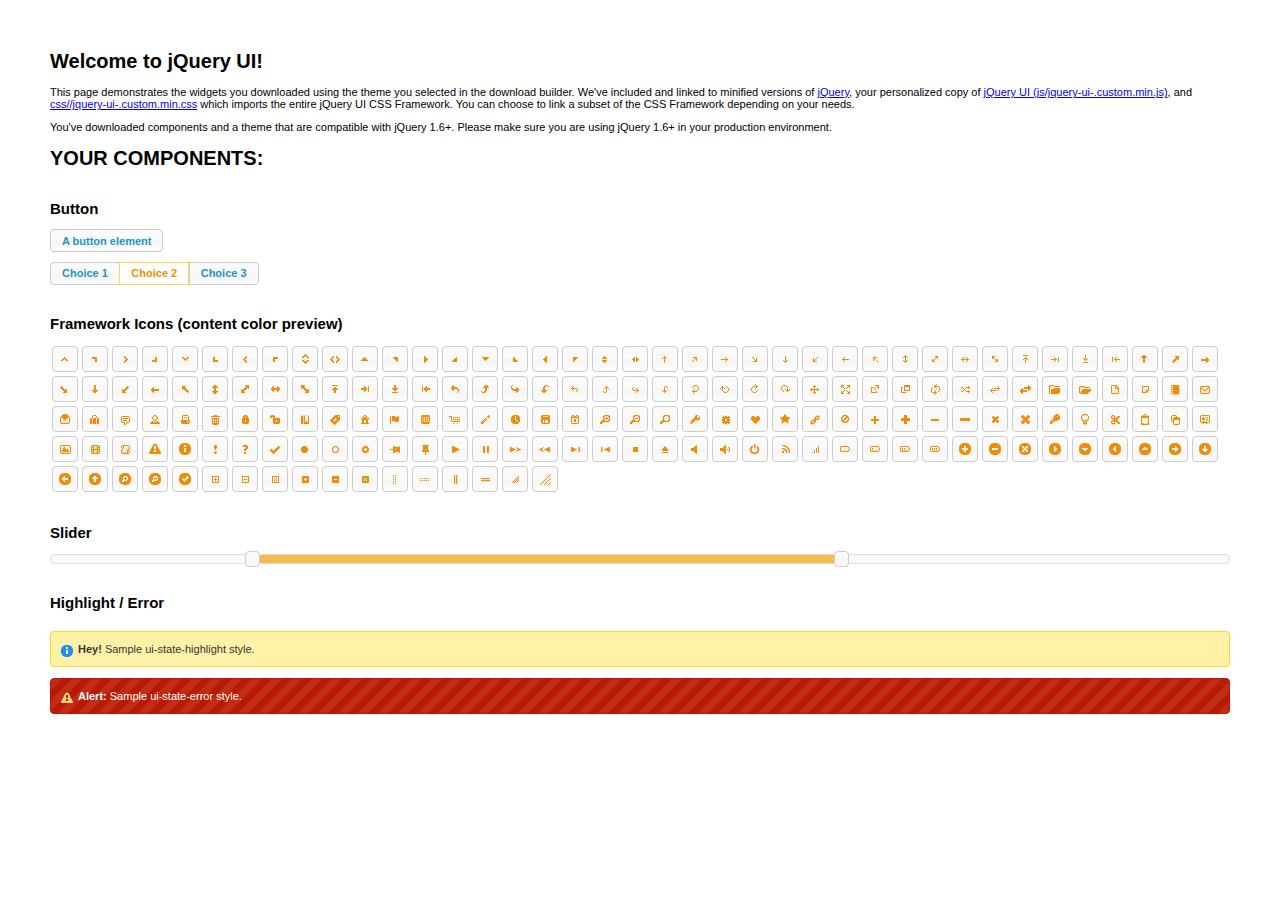
<file: src/main/resources/static/assets/vendor/jquery-ui/index.html>
<!doctype html>
<html lang="us">
<head>
	<meta charset="utf-8">
	<title>jQuery UI Example Page</title>
	<link href="css/ui-lightness/jquery-ui-1.10.4.custom.css" rel="stylesheet">
	<script src="js/jquery-1.10.2.js"></script>
	<script src="js/jquery-ui-1.10.4.custom.js"></script>
	<script>
	$(function() {
		

		

		
		$( "#button" ).button();
		$( "#radioset" ).buttonset();
		

		

		

		

		
		$( "#slider" ).slider({
			range: true,
			values: [ 17, 67 ]
		});
		

		

		// Hover states on the static widgets
		$( "#dialog-link, #icons li" ).hover(
			function() {
				$( this ).addClass( "ui-state-hover" );
			},
			function() {
				$( this ).removeClass( "ui-state-hover" );
			}
		);
	});
	</script>
	<style>
	body{
		font: 62.5% "Trebuchet MS", sans-serif;
		margin: 50px;
	}
	.demoHeaders {
		margin-top: 2em;
	}
	#dialog-link {
		padding: .4em 1em .4em 20px;
		text-decoration: none;
		position: relative;
	}
	#dialog-link span.ui-icon {
		margin: 0 5px 0 0;
		position: absolute;
		left: .2em;
		top: 50%;
		margin-top: -8px;
	}
	#icons {
		margin: 0;
		padding: 0;
	}
	#icons li {
		margin: 2px;
		position: relative;
		padding: 4px 0;
		cursor: pointer;
		float: left;
		list-style: none;
	}
	#icons span.ui-icon {
		float: left;
		margin: 0 4px;
	}
	.fakewindowcontain .ui-widget-overlay {
		position: absolute;
	}
	</style>
</head>
<body>

<h1>Welcome to jQuery UI!</h1>

<div class="ui-widget">
	<p>This page demonstrates the widgets you downloaded using the theme you selected in the download builder. We've included and linked to minified versions of <a href="js/jquery-1.10.2.js">jQuery</a>, your personalized copy of <a href="js/jquery-ui-.custom.min.js">jQuery UI (js/jquery-ui-.custom.min.js)</a>, and <a href="css//jquery-ui-.custom.min.css">css//jquery-ui-.custom.min.css</a> which imports the entire jQuery UI CSS Framework. You can choose to link a subset of the CSS Framework depending on your needs. </p>
	<p>You've downloaded components and a theme that are compatible with jQuery 1.6+. Please make sure you are using jQuery 1.6+ in your production environment.</p>
</div>

<h1>YOUR COMPONENTS:</h1>






<!-- Button -->
<h2 class="demoHeaders">Button</h2>
<button id="button">A button element</button>
<form style="margin-top: 1em;">
	<div id="radioset">
		<input type="radio" id="radio1" name="radio"><label for="radio1">Choice 1</label>
		<input type="radio" id="radio2" name="radio" checked="checked"><label for="radio2">Choice 2</label>
		<input type="radio" id="radio3" name="radio"><label for="radio3">Choice 3</label>
	</div>
</form>







<h2 class="demoHeaders">Framework Icons (content color preview)</h2>
<ul id="icons" class="ui-widget ui-helper-clearfix">
	<li class="ui-state-default ui-corner-all" title=".ui-icon-carat-1-n"><span class="ui-icon ui-icon-carat-1-n"></span></li>
	<li class="ui-state-default ui-corner-all" title=".ui-icon-carat-1-ne"><span class="ui-icon ui-icon-carat-1-ne"></span></li>
	<li class="ui-state-default ui-corner-all" title=".ui-icon-carat-1-e"><span class="ui-icon ui-icon-carat-1-e"></span></li>
	<li class="ui-state-default ui-corner-all" title=".ui-icon-carat-1-se"><span class="ui-icon ui-icon-carat-1-se"></span></li>
	<li class="ui-state-default ui-corner-all" title=".ui-icon-carat-1-s"><span class="ui-icon ui-icon-carat-1-s"></span></li>
	<li class="ui-state-default ui-corner-all" title=".ui-icon-carat-1-sw"><span class="ui-icon ui-icon-carat-1-sw"></span></li>
	<li class="ui-state-default ui-corner-all" title=".ui-icon-carat-1-w"><span class="ui-icon ui-icon-carat-1-w"></span></li>
	<li class="ui-state-default ui-corner-all" title=".ui-icon-carat-1-nw"><span class="ui-icon ui-icon-carat-1-nw"></span></li>
	<li class="ui-state-default ui-corner-all" title=".ui-icon-carat-2-n-s"><span class="ui-icon ui-icon-carat-2-n-s"></span></li>
	<li class="ui-state-default ui-corner-all" title=".ui-icon-carat-2-e-w"><span class="ui-icon ui-icon-carat-2-e-w"></span></li>
	<li class="ui-state-default ui-corner-all" title=".ui-icon-triangle-1-n"><span class="ui-icon ui-icon-triangle-1-n"></span></li>
	<li class="ui-state-default ui-corner-all" title=".ui-icon-triangle-1-ne"><span class="ui-icon ui-icon-triangle-1-ne"></span></li>
	<li class="ui-state-default ui-corner-all" title=".ui-icon-triangle-1-e"><span class="ui-icon ui-icon-triangle-1-e"></span></li>
	<li class="ui-state-default ui-corner-all" title=".ui-icon-triangle-1-se"><span class="ui-icon ui-icon-triangle-1-se"></span></li>
	<li class="ui-state-default ui-corner-all" title=".ui-icon-triangle-1-s"><span class="ui-icon ui-icon-triangle-1-s"></span></li>
	<li class="ui-state-default ui-corner-all" title=".ui-icon-triangle-1-sw"><span class="ui-icon ui-icon-triangle-1-sw"></span></li>
	<li class="ui-state-default ui-corner-all" title=".ui-icon-triangle-1-w"><span class="ui-icon ui-icon-triangle-1-w"></span></li>
	<li class="ui-state-default ui-corner-all" title=".ui-icon-triangle-1-nw"><span class="ui-icon ui-icon-triangle-1-nw"></span></li>
	<li class="ui-state-default ui-corner-all" title=".ui-icon-triangle-2-n-s"><span class="ui-icon ui-icon-triangle-2-n-s"></span></li>
	<li class="ui-state-default ui-corner-all" title=".ui-icon-triangle-2-e-w"><span class="ui-icon ui-icon-triangle-2-e-w"></span></li>
	<li class="ui-state-default ui-corner-all" title=".ui-icon-arrow-1-n"><span class="ui-icon ui-icon-arrow-1-n"></span></li>
	<li class="ui-state-default ui-corner-all" title=".ui-icon-arrow-1-ne"><span class="ui-icon ui-icon-arrow-1-ne"></span></li>
	<li class="ui-state-default ui-corner-all" title=".ui-icon-arrow-1-e"><span class="ui-icon ui-icon-arrow-1-e"></span></li>
	<li class="ui-state-default ui-corner-all" title=".ui-icon-arrow-1-se"><span class="ui-icon ui-icon-arrow-1-se"></span></li>
	<li class="ui-state-default ui-corner-all" title=".ui-icon-arrow-1-s"><span class="ui-icon ui-icon-arrow-1-s"></span></li>
	<li class="ui-state-default ui-corner-all" title=".ui-icon-arrow-1-sw"><span class="ui-icon ui-icon-arrow-1-sw"></span></li>
	<li class="ui-state-default ui-corner-all" title=".ui-icon-arrow-1-w"><span class="ui-icon ui-icon-arrow-1-w"></span></li>
	<li class="ui-state-default ui-corner-all" title=".ui-icon-arrow-1-nw"><span class="ui-icon ui-icon-arrow-1-nw"></span></li>
	<li class="ui-state-default ui-corner-all" title=".ui-icon-arrow-2-n-s"><span class="ui-icon ui-icon-arrow-2-n-s"></span></li>
	<li class="ui-state-default ui-corner-all" title=".ui-icon-arrow-2-ne-sw"><span class="ui-icon ui-icon-arrow-2-ne-sw"></span></li>
	<li class="ui-state-default ui-corner-all" title=".ui-icon-arrow-2-e-w"><span class="ui-icon ui-icon-arrow-2-e-w"></span></li>
	<li class="ui-state-default ui-corner-all" title=".ui-icon-arrow-2-se-nw"><span class="ui-icon ui-icon-arrow-2-se-nw"></span></li>
	<li class="ui-state-default ui-corner-all" title=".ui-icon-arrowstop-1-n"><span class="ui-icon ui-icon-arrowstop-1-n"></span></li>
	<li class="ui-state-default ui-corner-all" title=".ui-icon-arrowstop-1-e"><span class="ui-icon ui-icon-arrowstop-1-e"></span></li>
	<li class="ui-state-default ui-corner-all" title=".ui-icon-arrowstop-1-s"><span class="ui-icon ui-icon-arrowstop-1-s"></span></li>
	<li class="ui-state-default ui-corner-all" title=".ui-icon-arrowstop-1-w"><span class="ui-icon ui-icon-arrowstop-1-w"></span></li>
	<li class="ui-state-default ui-corner-all" title=".ui-icon-arrowthick-1-n"><span class="ui-icon ui-icon-arrowthick-1-n"></span></li>
	<li class="ui-state-default ui-corner-all" title=".ui-icon-arrowthick-1-ne"><span class="ui-icon ui-icon-arrowthick-1-ne"></span></li>
	<li class="ui-state-default ui-corner-all" title=".ui-icon-arrowthick-1-e"><span class="ui-icon ui-icon-arrowthick-1-e"></span></li>
	<li class="ui-state-default ui-corner-all" title=".ui-icon-arrowthick-1-se"><span class="ui-icon ui-icon-arrowthick-1-se"></span></li>
	<li class="ui-state-default ui-corner-all" title=".ui-icon-arrowthick-1-s"><span class="ui-icon ui-icon-arrowthick-1-s"></span></li>
	<li class="ui-state-default ui-corner-all" title=".ui-icon-arrowthick-1-sw"><span class="ui-icon ui-icon-arrowthick-1-sw"></span></li>
	<li class="ui-state-default ui-corner-all" title=".ui-icon-arrowthick-1-w"><span class="ui-icon ui-icon-arrowthick-1-w"></span></li>
	<li class="ui-state-default ui-corner-all" title=".ui-icon-arrowthick-1-nw"><span class="ui-icon ui-icon-arrowthick-1-nw"></span></li>
	<li class="ui-state-default ui-corner-all" title=".ui-icon-arrowthick-2-n-s"><span class="ui-icon ui-icon-arrowthick-2-n-s"></span></li>
	<li class="ui-state-default ui-corner-all" title=".ui-icon-arrowthick-2-ne-sw"><span class="ui-icon ui-icon-arrowthick-2-ne-sw"></span></li>
	<li class="ui-state-default ui-corner-all" title=".ui-icon-arrowthick-2-e-w"><span class="ui-icon ui-icon-arrowthick-2-e-w"></span></li>
	<li class="ui-state-default ui-corner-all" title=".ui-icon-arrowthick-2-se-nw"><span class="ui-icon ui-icon-arrowthick-2-se-nw"></span></li>
	<li class="ui-state-default ui-corner-all" title=".ui-icon-arrowthickstop-1-n"><span class="ui-icon ui-icon-arrowthickstop-1-n"></span></li>
	<li class="ui-state-default ui-corner-all" title=".ui-icon-arrowthickstop-1-e"><span class="ui-icon ui-icon-arrowthickstop-1-e"></span></li>
	<li class="ui-state-default ui-corner-all" title=".ui-icon-arrowthickstop-1-s"><span class="ui-icon ui-icon-arrowthickstop-1-s"></span></li>
	<li class="ui-state-default ui-corner-all" title=".ui-icon-arrowthickstop-1-w"><span class="ui-icon ui-icon-arrowthickstop-1-w"></span></li>
	<li class="ui-state-default ui-corner-all" title=".ui-icon-arrowreturnthick-1-w"><span class="ui-icon ui-icon-arrowreturnthick-1-w"></span></li>
	<li class="ui-state-default ui-corner-all" title=".ui-icon-arrowreturnthick-1-n"><span class="ui-icon ui-icon-arrowreturnthick-1-n"></span></li>
	<li class="ui-state-default ui-corner-all" title=".ui-icon-arrowreturnthick-1-e"><span class="ui-icon ui-icon-arrowreturnthick-1-e"></span></li>
	<li class="ui-state-default ui-corner-all" title=".ui-icon-arrowreturnthick-1-s"><span class="ui-icon ui-icon-arrowreturnthick-1-s"></span></li>
	<li class="ui-state-default ui-corner-all" title=".ui-icon-arrowreturn-1-w"><span class="ui-icon ui-icon-arrowreturn-1-w"></span></li>
	<li class="ui-state-default ui-corner-all" title=".ui-icon-arrowreturn-1-n"><span class="ui-icon ui-icon-arrowreturn-1-n"></span></li>
	<li class="ui-state-default ui-corner-all" title=".ui-icon-arrowreturn-1-e"><span class="ui-icon ui-icon-arrowreturn-1-e"></span></li>
	<li class="ui-state-default ui-corner-all" title=".ui-icon-arrowreturn-1-s"><span class="ui-icon ui-icon-arrowreturn-1-s"></span></li>
	<li class="ui-state-default ui-corner-all" title=".ui-icon-arrowrefresh-1-w"><span class="ui-icon ui-icon-arrowrefresh-1-w"></span></li>
	<li class="ui-state-default ui-corner-all" title=".ui-icon-arrowrefresh-1-n"><span class="ui-icon ui-icon-arrowrefresh-1-n"></span></li>
	<li class="ui-state-default ui-corner-all" title=".ui-icon-arrowrefresh-1-e"><span class="ui-icon ui-icon-arrowrefresh-1-e"></span></li>
	<li class="ui-state-default ui-corner-all" title=".ui-icon-arrowrefresh-1-s"><span class="ui-icon ui-icon-arrowrefresh-1-s"></span></li>
	<li class="ui-state-default ui-corner-all" title=".ui-icon-arrow-4"><span class="ui-icon ui-icon-arrow-4"></span></li>
	<li class="ui-state-default ui-corner-all" title=".ui-icon-arrow-4-diag"><span class="ui-icon ui-icon-arrow-4-diag"></span></li>
	<li class="ui-state-default ui-corner-all" title=".ui-icon-extlink"><span class="ui-icon ui-icon-extlink"></span></li>
	<li class="ui-state-default ui-corner-all" title=".ui-icon-newwin"><span class="ui-icon ui-icon-newwin"></span></li>
	<li class="ui-state-default ui-corner-all" title=".ui-icon-refresh"><span class="ui-icon ui-icon-refresh"></span></li>
	<li class="ui-state-default ui-corner-all" title=".ui-icon-shuffle"><span class="ui-icon ui-icon-shuffle"></span></li>
	<li class="ui-state-default ui-corner-all" title=".ui-icon-transfer-e-w"><span class="ui-icon ui-icon-transfer-e-w"></span></li>
	<li class="ui-state-default ui-corner-all" title=".ui-icon-transferthick-e-w"><span class="ui-icon ui-icon-transferthick-e-w"></span></li>
	<li class="ui-state-default ui-corner-all" title=".ui-icon-folder-collapsed"><span class="ui-icon ui-icon-folder-collapsed"></span></li>
	<li class="ui-state-default ui-corner-all" title=".ui-icon-folder-open"><span class="ui-icon ui-icon-folder-open"></span></li>
	<li class="ui-state-default ui-corner-all" title=".ui-icon-document"><span class="ui-icon ui-icon-document"></span></li>
	<li class="ui-state-default ui-corner-all" title=".ui-icon-document-b"><span class="ui-icon ui-icon-document-b"></span></li>
	<li class="ui-state-default ui-corner-all" title=".ui-icon-note"><span class="ui-icon ui-icon-note"></span></li>
	<li class="ui-state-default ui-corner-all" title=".ui-icon-mail-closed"><span class="ui-icon ui-icon-mail-closed"></span></li>
	<li class="ui-state-default ui-corner-all" title=".ui-icon-mail-open"><span class="ui-icon ui-icon-mail-open"></span></li>
	<li class="ui-state-default ui-corner-all" title=".ui-icon-suitcase"><span class="ui-icon ui-icon-suitcase"></span></li>
	<li class="ui-state-default ui-corner-all" title=".ui-icon-comment"><span class="ui-icon ui-icon-comment"></span></li>
	<li class="ui-state-default ui-corner-all" title=".ui-icon-person"><span class="ui-icon ui-icon-person"></span></li>
	<li class="ui-state-default ui-corner-all" title=".ui-icon-print"><span class="ui-icon ui-icon-print"></span></li>
	<li class="ui-state-default ui-corner-all" title=".ui-icon-trash"><span class="ui-icon ui-icon-trash"></span></li>
	<li class="ui-state-default ui-corner-all" title=".ui-icon-locked"><span class="ui-icon ui-icon-locked"></span></li>
	<li class="ui-state-default ui-corner-all" title=".ui-icon-unlocked"><span class="ui-icon ui-icon-unlocked"></span></li>
	<li class="ui-state-default ui-corner-all" title=".ui-icon-bookmark"><span class="ui-icon ui-icon-bookmark"></span></li>
	<li class="ui-state-default ui-corner-all" title=".ui-icon-tag"><span class="ui-icon ui-icon-tag"></span></li>
	<li class="ui-state-default ui-corner-all" title=".ui-icon-home"><span class="ui-icon ui-icon-home"></span></li>
	<li class="ui-state-default ui-corner-all" title=".ui-icon-flag"><span class="ui-icon ui-icon-flag"></span></li>
	<li class="ui-state-default ui-corner-all" title=".ui-icon-calculator"><span class="ui-icon ui-icon-calculator"></span></li>
	<li class="ui-state-default ui-corner-all" title=".ui-icon-cart"><span class="ui-icon ui-icon-cart"></span></li>
	<li class="ui-state-default ui-corner-all" title=".ui-icon-pencil"><span class="ui-icon ui-icon-pencil"></span></li>
	<li class="ui-state-default ui-corner-all" title=".ui-icon-clock"><span class="ui-icon ui-icon-clock"></span></li>
	<li class="ui-state-default ui-corner-all" title=".ui-icon-disk"><span class="ui-icon ui-icon-disk"></span></li>
	<li class="ui-state-default ui-corner-all" title=".ui-icon-calendar"><span class="ui-icon ui-icon-calendar"></span></li>
	<li class="ui-state-default ui-corner-all" title=".ui-icon-zoomin"><span class="ui-icon ui-icon-zoomin"></span></li>
	<li class="ui-state-default ui-corner-all" title=".ui-icon-zoomout"><span class="ui-icon ui-icon-zoomout"></span></li>
	<li class="ui-state-default ui-corner-all" title=".ui-icon-search"><span class="ui-icon ui-icon-search"></span></li>
	<li class="ui-state-default ui-corner-all" title=".ui-icon-wrench"><span class="ui-icon ui-icon-wrench"></span></li>
	<li class="ui-state-default ui-corner-all" title=".ui-icon-gear"><span class="ui-icon ui-icon-gear"></span></li>
	<li class="ui-state-default ui-corner-all" title=".ui-icon-heart"><span class="ui-icon ui-icon-heart"></span></li>
	<li class="ui-state-default ui-corner-all" title=".ui-icon-star"><span class="ui-icon ui-icon-star"></span></li>
	<li class="ui-state-default ui-corner-all" title=".ui-icon-link"><span class="ui-icon ui-icon-link"></span></li>
	<li class="ui-state-default ui-corner-all" title=".ui-icon-cancel"><span class="ui-icon ui-icon-cancel"></span></li>
	<li class="ui-state-default ui-corner-all" title=".ui-icon-plus"><span class="ui-icon ui-icon-plus"></span></li>
	<li class="ui-state-default ui-corner-all" title=".ui-icon-plusthick"><span class="ui-icon ui-icon-plusthick"></span></li>
	<li class="ui-state-default ui-corner-all" title=".ui-icon-minus"><span class="ui-icon ui-icon-minus"></span></li>
	<li class="ui-state-default ui-corner-all" title=".ui-icon-minusthick"><span class="ui-icon ui-icon-minusthick"></span></li>
	<li class="ui-state-default ui-corner-all" title=".ui-icon-close"><span class="ui-icon ui-icon-close"></span></li>
	<li class="ui-state-default ui-corner-all" title=".ui-icon-closethick"><span class="ui-icon ui-icon-closethick"></span></li>
	<li class="ui-state-default ui-corner-all" title=".ui-icon-key"><span class="ui-icon ui-icon-key"></span></li>
	<li class="ui-state-default ui-corner-all" title=".ui-icon-lightbulb"><span class="ui-icon ui-icon-lightbulb"></span></li>
	<li class="ui-state-default ui-corner-all" title=".ui-icon-scissors"><span class="ui-icon ui-icon-scissors"></span></li>
	<li class="ui-state-default ui-corner-all" title=".ui-icon-clipboard"><span class="ui-icon ui-icon-clipboard"></span></li>
	<li class="ui-state-default ui-corner-all" title=".ui-icon-copy"><span class="ui-icon ui-icon-copy"></span></li>
	<li class="ui-state-default ui-corner-all" title=".ui-icon-contact"><span class="ui-icon ui-icon-contact"></span></li>
	<li class="ui-state-default ui-corner-all" title=".ui-icon-image"><span class="ui-icon ui-icon-image"></span></li>
	<li class="ui-state-default ui-corner-all" title=".ui-icon-video"><span class="ui-icon ui-icon-video"></span></li>
	<li class="ui-state-default ui-corner-all" title=".ui-icon-script"><span class="ui-icon ui-icon-script"></span></li>
	<li class="ui-state-default ui-corner-all" title=".ui-icon-alert"><span class="ui-icon ui-icon-alert"></span></li>
	<li class="ui-state-default ui-corner-all" title=".ui-icon-info"><span class="ui-icon ui-icon-info"></span></li>
	<li class="ui-state-default ui-corner-all" title=".ui-icon-notice"><span class="ui-icon ui-icon-notice"></span></li>
	<li class="ui-state-default ui-corner-all" title=".ui-icon-help"><span class="ui-icon ui-icon-help"></span></li>
	<li class="ui-state-default ui-corner-all" title=".ui-icon-check"><span class="ui-icon ui-icon-check"></span></li>
	<li class="ui-state-default ui-corner-all" title=".ui-icon-bullet"><span class="ui-icon ui-icon-bullet"></span></li>
	<li class="ui-state-default ui-corner-all" title=".ui-icon-radio-off"><span class="ui-icon ui-icon-radio-off"></span></li>
	<li class="ui-state-default ui-corner-all" title=".ui-icon-radio-on"><span class="ui-icon ui-icon-radio-on"></span></li>
	<li class="ui-state-default ui-corner-all" title=".ui-icon-pin-w"><span class="ui-icon ui-icon-pin-w"></span></li>
	<li class="ui-state-default ui-corner-all" title=".ui-icon-pin-s"><span class="ui-icon ui-icon-pin-s"></span></li>
	<li class="ui-state-default ui-corner-all" title=".ui-icon-play"><span class="ui-icon ui-icon-play"></span></li>
	<li class="ui-state-default ui-corner-all" title=".ui-icon-pause"><span class="ui-icon ui-icon-pause"></span></li>
	<li class="ui-state-default ui-corner-all" title=".ui-icon-seek-next"><span class="ui-icon ui-icon-seek-next"></span></li>
	<li class="ui-state-default ui-corner-all" title=".ui-icon-seek-prev"><span class="ui-icon ui-icon-seek-prev"></span></li>
	<li class="ui-state-default ui-corner-all" title=".ui-icon-seek-end"><span class="ui-icon ui-icon-seek-end"></span></li>
	<li class="ui-state-default ui-corner-all" title=".ui-icon-seek-first"><span class="ui-icon ui-icon-seek-first"></span></li>
	<li class="ui-state-default ui-corner-all" title=".ui-icon-stop"><span class="ui-icon ui-icon-stop"></span></li>
	<li class="ui-state-default ui-corner-all" title=".ui-icon-eject"><span class="ui-icon ui-icon-eject"></span></li>
	<li class="ui-state-default ui-corner-all" title=".ui-icon-volume-off"><span class="ui-icon ui-icon-volume-off"></span></li>
	<li class="ui-state-default ui-corner-all" title=".ui-icon-volume-on"><span class="ui-icon ui-icon-volume-on"></span></li>
	<li class="ui-state-default ui-corner-all" title=".ui-icon-power"><span class="ui-icon ui-icon-power"></span></li>
	<li class="ui-state-default ui-corner-all" title=".ui-icon-signal-diag"><span class="ui-icon ui-icon-signal-diag"></span></li>
	<li class="ui-state-default ui-corner-all" title=".ui-icon-signal"><span class="ui-icon ui-icon-signal"></span></li>
	<li class="ui-state-default ui-corner-all" title=".ui-icon-battery-0"><span class="ui-icon ui-icon-battery-0"></span></li>
	<li class="ui-state-default ui-corner-all" title=".ui-icon-battery-1"><span class="ui-icon ui-icon-battery-1"></span></li>
	<li class="ui-state-default ui-corner-all" title=".ui-icon-battery-2"><span class="ui-icon ui-icon-battery-2"></span></li>
	<li class="ui-state-default ui-corner-all" title=".ui-icon-battery-3"><span class="ui-icon ui-icon-battery-3"></span></li>
	<li class="ui-state-default ui-corner-all" title=".ui-icon-circle-plus"><span class="ui-icon ui-icon-circle-plus"></span></li>
	<li class="ui-state-default ui-corner-all" title=".ui-icon-circle-minus"><span class="ui-icon ui-icon-circle-minus"></span></li>
	<li class="ui-state-default ui-corner-all" title=".ui-icon-circle-close"><span class="ui-icon ui-icon-circle-close"></span></li>
	<li class="ui-state-default ui-corner-all" title=".ui-icon-circle-triangle-e"><span class="ui-icon ui-icon-circle-triangle-e"></span></li>
	<li class="ui-state-default ui-corner-all" title=".ui-icon-circle-triangle-s"><span class="ui-icon ui-icon-circle-triangle-s"></span></li>
	<li class="ui-state-default ui-corner-all" title=".ui-icon-circle-triangle-w"><span class="ui-icon ui-icon-circle-triangle-w"></span></li>
	<li class="ui-state-default ui-corner-all" title=".ui-icon-circle-triangle-n"><span class="ui-icon ui-icon-circle-triangle-n"></span></li>
	<li class="ui-state-default ui-corner-all" title=".ui-icon-circle-arrow-e"><span class="ui-icon ui-icon-circle-arrow-e"></span></li>
	<li class="ui-state-default ui-corner-all" title=".ui-icon-circle-arrow-s"><span class="ui-icon ui-icon-circle-arrow-s"></span></li>
	<li class="ui-state-default ui-corner-all" title=".ui-icon-circle-arrow-w"><span class="ui-icon ui-icon-circle-arrow-w"></span></li>
	<li class="ui-state-default ui-corner-all" title=".ui-icon-circle-arrow-n"><span class="ui-icon ui-icon-circle-arrow-n"></span></li>
	<li class="ui-state-default ui-corner-all" title=".ui-icon-circle-zoomin"><span class="ui-icon ui-icon-circle-zoomin"></span></li>
	<li class="ui-state-default ui-corner-all" title=".ui-icon-circle-zoomout"><span class="ui-icon ui-icon-circle-zoomout"></span></li>
	<li class="ui-state-default ui-corner-all" title=".ui-icon-circle-check"><span class="ui-icon ui-icon-circle-check"></span></li>
	<li class="ui-state-default ui-corner-all" title=".ui-icon-circlesmall-plus"><span class="ui-icon ui-icon-circlesmall-plus"></span></li>
	<li class="ui-state-default ui-corner-all" title=".ui-icon-circlesmall-minus"><span class="ui-icon ui-icon-circlesmall-minus"></span></li>
	<li class="ui-state-default ui-corner-all" title=".ui-icon-circlesmall-close"><span class="ui-icon ui-icon-circlesmall-close"></span></li>
	<li class="ui-state-default ui-corner-all" title=".ui-icon-squaresmall-plus"><span class="ui-icon ui-icon-squaresmall-plus"></span></li>
	<li class="ui-state-default ui-corner-all" title=".ui-icon-squaresmall-minus"><span class="ui-icon ui-icon-squaresmall-minus"></span></li>
	<li class="ui-state-default ui-corner-all" title=".ui-icon-squaresmall-close"><span class="ui-icon ui-icon-squaresmall-close"></span></li>
	<li class="ui-state-default ui-corner-all" title=".ui-icon-grip-dotted-vertical"><span class="ui-icon ui-icon-grip-dotted-vertical"></span></li>
	<li class="ui-state-default ui-corner-all" title=".ui-icon-grip-dotted-horizontal"><span class="ui-icon ui-icon-grip-dotted-horizontal"></span></li>
	<li class="ui-state-default ui-corner-all" title=".ui-icon-grip-solid-vertical"><span class="ui-icon ui-icon-grip-solid-vertical"></span></li>
	<li class="ui-state-default ui-corner-all" title=".ui-icon-grip-solid-horizontal"><span class="ui-icon ui-icon-grip-solid-horizontal"></span></li>
	<li class="ui-state-default ui-corner-all" title=".ui-icon-gripsmall-diagonal-se"><span class="ui-icon ui-icon-gripsmall-diagonal-se"></span></li>
	<li class="ui-state-default ui-corner-all" title=".ui-icon-grip-diagonal-se"><span class="ui-icon ui-icon-grip-diagonal-se"></span></li>
</ul>


<!-- Slider -->
<h2 class="demoHeaders">Slider</h2>
<div id="slider"></div>






<!-- Highlight / Error -->
<h2 class="demoHeaders">Highlight / Error</h2>
<div class="ui-widget">
	<div class="ui-state-highlight ui-corner-all" style="margin-top: 20px; padding: 0 .7em;">
		<p><span class="ui-icon ui-icon-info" style="float: left; margin-right: .3em;"></span>
		<strong>Hey!</strong> Sample ui-state-highlight style.</p>
	</div>
</div>
<br>
<div class="ui-widget">
	<div class="ui-state-error ui-corner-all" style="padding: 0 .7em;">
		<p><span class="ui-icon ui-icon-alert" style="float: left; margin-right: .3em;"></span>
		<strong>Alert:</strong> Sample ui-state-error style.</p>
	</div>
</div>

</body>
</html>
</file>
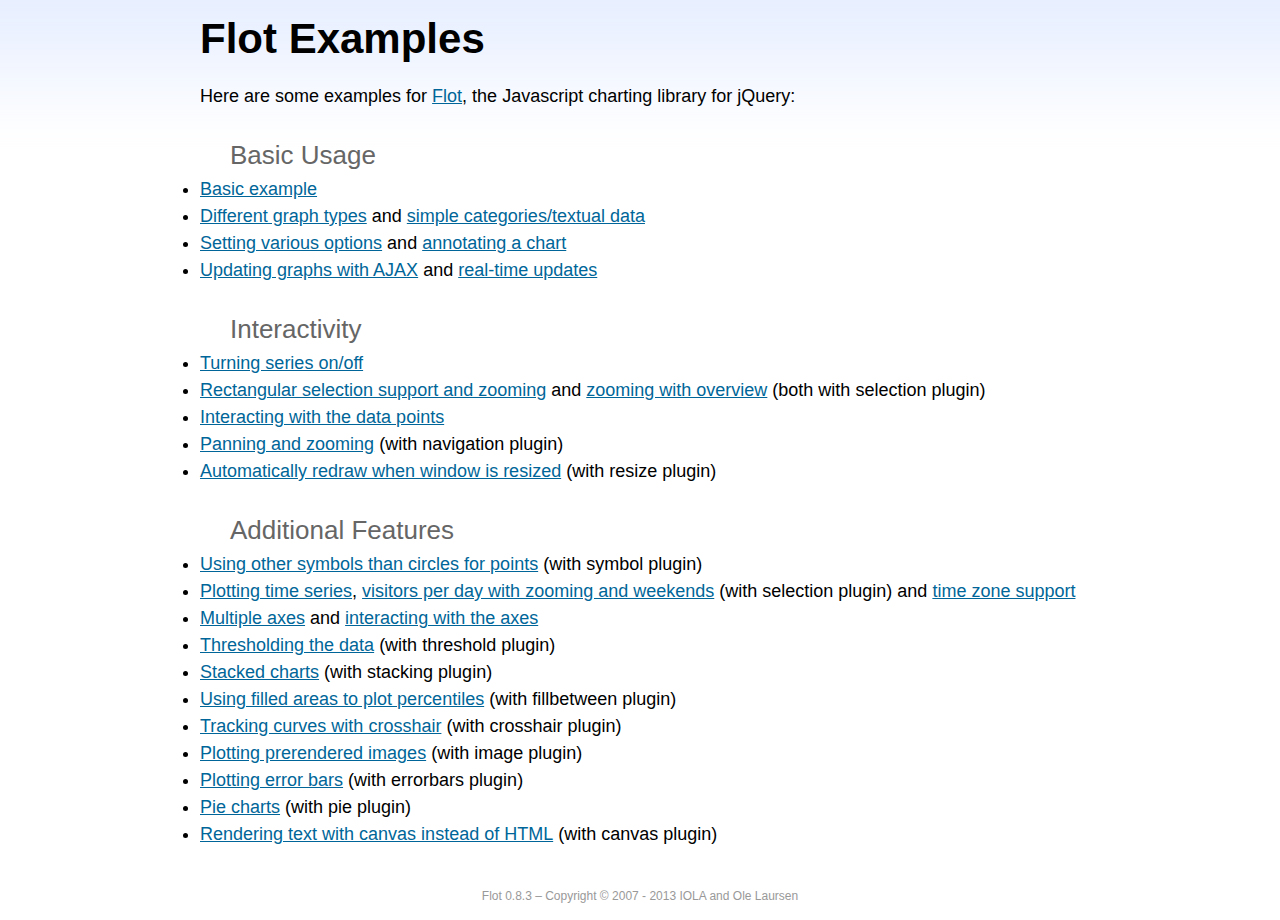
<file: src/main/resources/static/assets/vendor/flot/examples/index.html>
<!DOCTYPE html PUBLIC "-//W3C//DTD HTML 4.01//EN" "http://www.w3.org/TR/html4/strict.dtd">
<html>
<head>
	<meta http-equiv="Content-Type" content="text/html; charset=utf-8">
	<title>Flot Examples</title>
	<link href="examples.css" rel="stylesheet" type="text/css">
	<style>

	h3 {
		margin-top: 30px;
		margin-bottom: 5px;
	}

	</style>
	<script language="javascript" type="text/javascript" src="../jquery.js"></script>
	<script language="javascript" type="text/javascript" src="../jquery.flot.js"></script>
	<script type="text/javascript">

	$(function() {

		// Add the Flot version string to the footer

		$("#footer").prepend("Flot " + $.plot.version + " &ndash; ");
	});

	</script>
</head>
<body>

	<div id="header">
		<h2>Flot Examples</h2>
	</div>

	<div id="content">

		<p>Here are some examples for <a href="http://www.flotcharts.org">Flot</a>, the Javascript charting library for jQuery:</p>

		<h3>Basic Usage</h3>

		<ul>
			<li><a href="basic-usage/index.html">Basic example</a></li>
			<li><a href="series-types/index.html">Different graph types</a> and <a href="categories/index.html">simple categories/textual data</a></li>
			<li><a href="basic-options/index.html">Setting various options</a> and <a href="annotating/index.html">annotating a chart</a></li>
			<li><a href="ajax/index.html">Updating graphs with AJAX</a> and <a href="realtime/index.html">real-time updates</a></li>
		</ul>

		<h3>Interactivity</h3>

		<ul>
			<li><a href="series-toggle/index.html">Turning series on/off</a></li>
			<li><a href="selection/index.html">Rectangular selection support and zooming</a> and <a href="zooming/index.html">zooming with overview</a> (both with selection plugin)</li>
			<li><a href="interacting/index.html">Interacting with the data points</a></li>
			<li><a href="navigate/index.html">Panning and zooming</a> (with navigation plugin)</li>
			<li><a href="resize/index.html">Automatically redraw when window is resized</a> (with resize plugin)</li>
		</ul>

		<h3>Additional Features</h3>

		<ul>
			<li><a href="symbols/index.html">Using other symbols than circles for points</a> (with symbol plugin)</li>
			<li><a href="axes-time/index.html">Plotting time series</a>, <a href="visitors/index.html">visitors per day with zooming and weekends</a> (with selection plugin) and <a href="axes-time-zones/index.html">time zone support</a></li>
			<li><a href="axes-multiple/index.html">Multiple axes</a> and <a href="axes-interacting/index.html">interacting with the axes</a></li>
			<li><a href="threshold/index.html">Thresholding the data</a> (with threshold plugin)</li>
			<li><a href="stacking/index.html">Stacked charts</a> (with stacking plugin)</li>
			<li><a href="percentiles/index.html">Using filled areas to plot percentiles</a> (with fillbetween plugin)</li>
			<li><a href="tracking/index.html">Tracking curves with crosshair</a> (with crosshair plugin)</li>
			<li><a href="image/index.html">Plotting prerendered images</a> (with image plugin)</li>
			<li><a href="series-errorbars/index.html">Plotting error bars</a> (with errorbars plugin)</li>
			<li><a href="series-pie/index.html">Pie charts</a> (with pie plugin)</li>
			<li><a href="canvas/index.html">Rendering text with canvas instead of HTML</a> (with canvas plugin)</li>
		</ul>

	</div>

	<div id="footer">
		Copyright &copy; 2007 - 2013 IOLA and Ole Laursen
	</div>

</body>
</html>
</file>
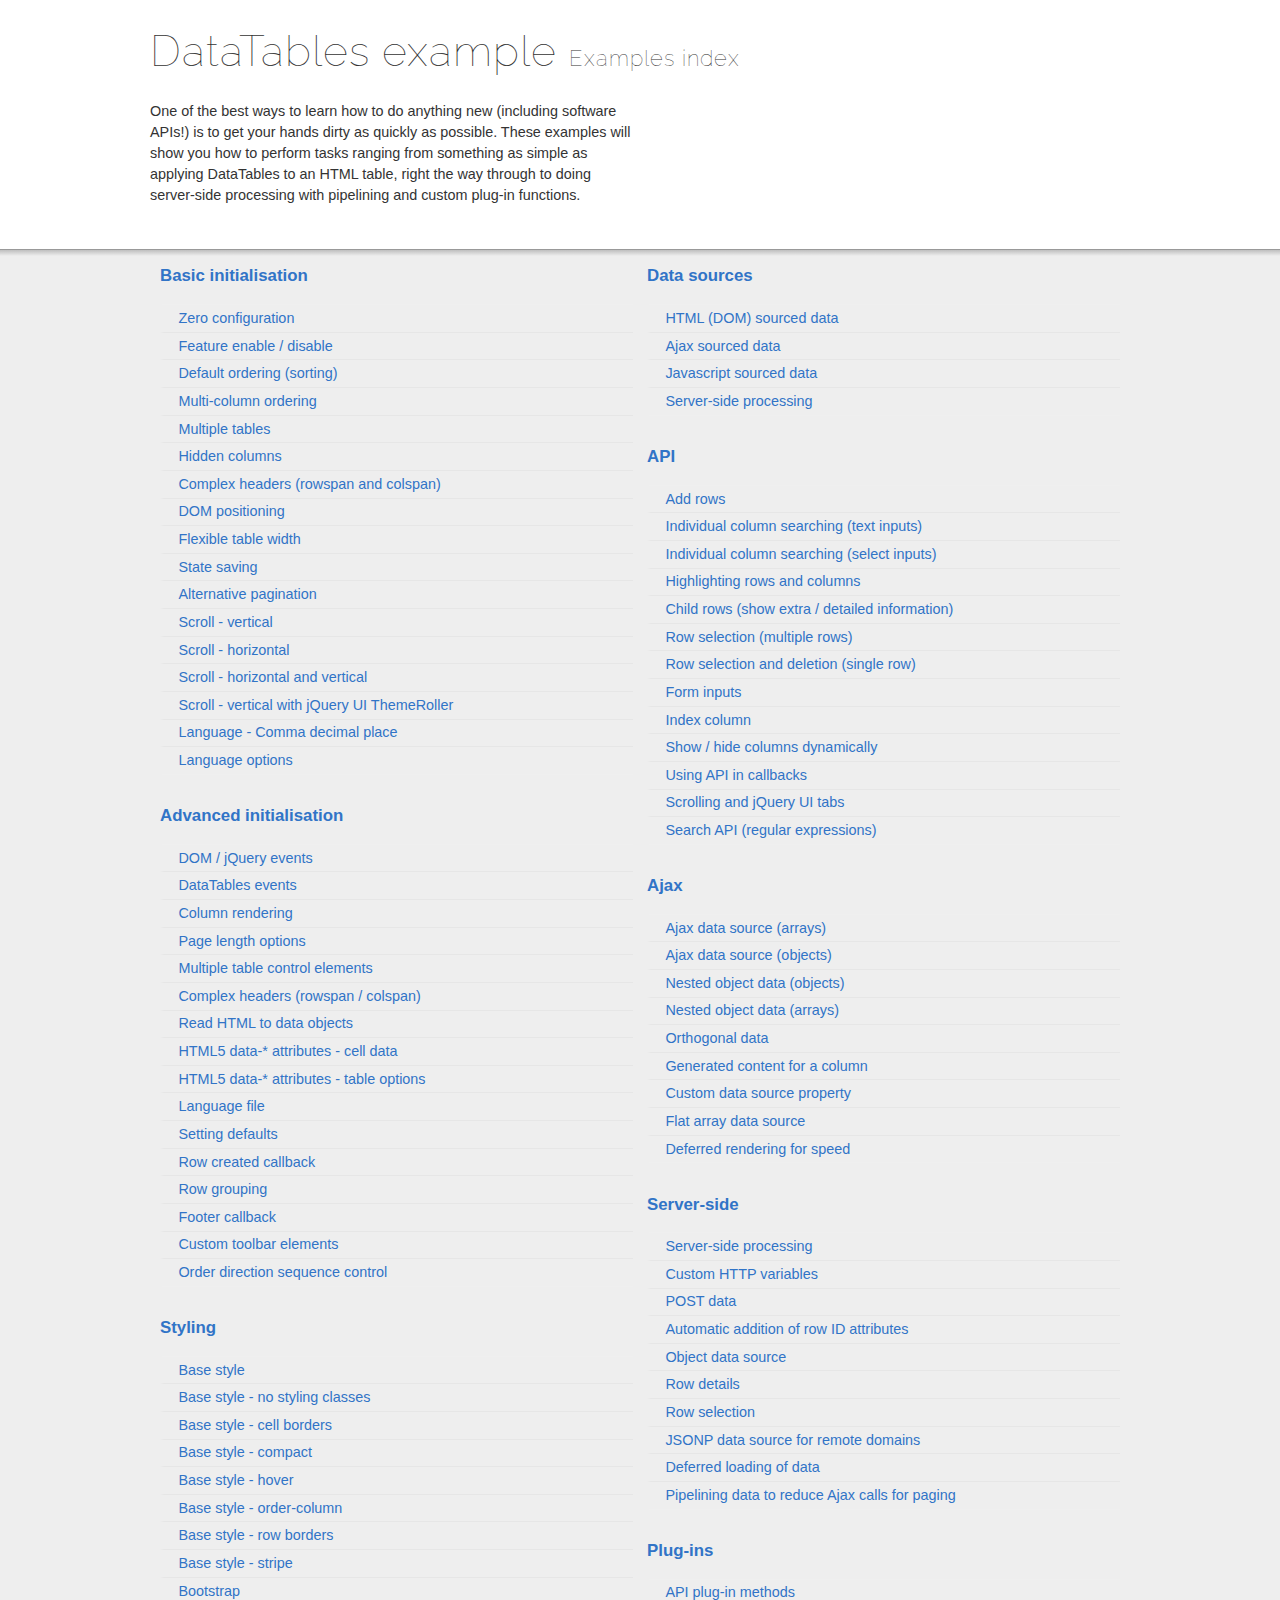
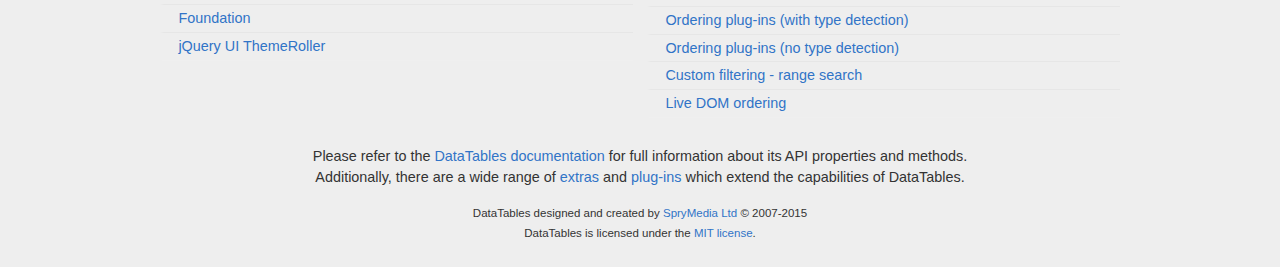
<file: src/main/resources/static/assets/vendor/jquery-datatables/examples/index.html>
<!DOCTYPE html>
<html>
<head>
	<meta charset="utf-8">
	<link rel="shortcut icon" type="image/ico" href="http://www.datatables.net/favicon.ico">
	<meta name="viewport" content="initial-scale=1.0, maximum-scale=2.0">
	<link rel="stylesheet" type="text/css" href="./resources/syntax/shCore.css">
	<link rel="stylesheet" type="text/css" href="./resources/demo.css">
	<script type="text/javascript" language="javascript" src="../media/js/jquery.js"></script>
	<script type="text/javascript" language="javascript" src="./resources/syntax/shCore.js"></script>
	<script type="text/javascript" language="javascript" src="./resources/demo.js"></script>

	<title>DataTables examples - Examples index</title>
</head>

<body class="dt-example">
	<div class="container">
		<section>
			<h1>DataTables example <span>Examples index</span></h1>

			<div class="info">
				<p>One of the best ways to learn how to do anything new (including software APIs!) is to get your hands dirty as quickly as possible. These examples will show you
				how to perform tasks ranging from something as simple as applying DataTables to an HTML table, right the way through to doing server-side processing with
				pipelining and custom plug-in functions.</p>
			</div>
		</section>
	</div>

	<section>
		<div class="footer">
			<div class="gradient"></div>

			<div class="liner">
				<div class="toc">
					<div class="toc-group">
						<h3><a href="./basic_init/index.html">Basic initialisation</a></h3>
						<ul class="toc">
							<li><a href="./basic_init/zero_configuration.html">Zero configuration</a></li>
							<li><a href="./basic_init/filter_only.html">Feature enable / disable</a></li>
							<li><a href="./basic_init/table_sorting.html">Default ordering (sorting)</a></li>
							<li><a href="./basic_init/multi_col_sort.html">Multi-column ordering</a></li>
							<li><a href="./basic_init/multiple_tables.html">Multiple tables</a></li>
							<li><a href="./basic_init/hidden_columns.html">Hidden columns</a></li>
							<li><a href="./basic_init/complex_header.html">Complex headers (rowspan and colspan)</a></li>
							<li><a href="./basic_init/dom.html">DOM positioning</a></li>
							<li><a href="./basic_init/flexible_width.html">Flexible table width</a></li>
							<li><a href="./basic_init/state_save.html">State saving</a></li>
							<li><a href="./basic_init/alt_pagination.html">Alternative pagination</a></li>
							<li><a href="./basic_init/scroll_y.html">Scroll - vertical</a></li>
							<li><a href="./basic_init/scroll_x.html">Scroll - horizontal</a></li>
							<li><a href="./basic_init/scroll_xy.html">Scroll - horizontal and vertical</a></li>
							<li><a href="./basic_init/scroll_y_theme.html">Scroll - vertical with jQuery UI ThemeRoller</a></li>
							<li><a href="./basic_init/comma-decimal.html">Language - Comma decimal place</a></li>
							<li><a href="./basic_init/language.html">Language options</a></li>
						</ul>
					</div>

					<div class="toc-group">
						<h3><a href="./advanced_init/index.html">Advanced initialisation</a></h3>
						<ul class="toc">
							<li><a href="./advanced_init/events_live.html">DOM / jQuery events</a></li>
							<li><a href="./advanced_init/dt_events.html">DataTables events</a></li>
							<li><a href="./advanced_init/column_render.html">Column rendering</a></li>
							<li><a href="./advanced_init/length_menu.html">Page length options</a></li>
							<li><a href="./advanced_init/dom_multiple_elements.html">Multiple table control elements</a></li>
							<li><a href="./advanced_init/complex_header.html">Complex headers (rowspan / colspan)</a></li>
							<li><a href="./advanced_init/object_dom_read.html">Read HTML to data objects</a></li>
							<li><a href="./advanced_init/html5-data-attributes.html">HTML5 data-* attributes - cell data</a></li>
							<li><a href="./advanced_init/html5-data-options.html">HTML5 data-* attributes - table options</a></li>
							<li><a href="./advanced_init/language_file.html">Language file</a></li>
							<li><a href="./advanced_init/defaults.html">Setting defaults</a></li>
							<li><a href="./advanced_init/row_callback.html">Row created callback</a></li>
							<li><a href="./advanced_init/row_grouping.html">Row grouping</a></li>
							<li><a href="./advanced_init/footer_callback.html">Footer callback</a></li>
							<li><a href="./advanced_init/dom_toolbar.html">Custom toolbar elements</a></li>
							<li><a href="./advanced_init/sort_direction_control.html">Order direction sequence control</a></li>
						</ul>
					</div>

					<div class="toc-group">
						<h3><a href="./styling/index.html">Styling</a></h3>
						<ul class="toc">
							<li><a href="./styling/display.html">Base style</a></li>
							<li><a href="./styling/no-classes.html">Base style - no styling classes</a></li>
							<li><a href="./styling/cell-border.html">Base style - cell borders</a></li>
							<li><a href="./styling/compact.html">Base style - compact</a></li>
							<li><a href="./styling/hover.html">Base style - hover</a></li>
							<li><a href="./styling/order-column.html">Base style - order-column</a></li>
							<li><a href="./styling/row-border.html">Base style - row borders</a></li>
							<li><a href="./styling/stripe.html">Base style - stripe</a></li>
							<li><a href="./styling/bootstrap.html">Bootstrap</a></li>
							<li><a href="./styling/foundation.html">Foundation</a></li>
							<li><a href="./styling/jqueryUI.html">jQuery UI ThemeRoller</a></li>
						</ul>
					</div>

					<div class="toc-group">
						<h3><a href="./data_sources/index.html">Data sources</a></h3>
						<ul class="toc">
							<li><a href="./data_sources/dom.html">HTML (DOM) sourced data</a></li>
							<li><a href="./data_sources/ajax.html">Ajax sourced data</a></li>
							<li><a href="./data_sources/js_array.html">Javascript sourced data</a></li>
							<li><a href="./data_sources/server_side.html">Server-side processing</a></li>
						</ul>
					</div>

					<div class="toc-group">
						<h3><a href="./api/index.html">API</a></h3>
						<ul class="toc">
							<li><a href="./api/add_row.html">Add rows</a></li>
							<li><a href="./api/multi_filter.html">Individual column searching (text inputs)</a></li>
							<li><a href="./api/multi_filter_select.html">Individual column searching (select inputs)</a></li>
							<li><a href="./api/highlight.html">Highlighting rows and columns</a></li>
							<li><a href="./api/row_details.html">Child rows (show extra / detailed information)</a></li>
							<li><a href="./api/select_row.html">Row selection (multiple rows)</a></li>
							<li><a href="./api/select_single_row.html">Row selection and deletion (single row)</a></li>
							<li><a href="./api/form.html">Form inputs</a></li>
							<li><a href="./api/counter_columns.html">Index column</a></li>
							<li><a href="./api/show_hide.html">Show / hide columns dynamically</a></li>
							<li><a href="./api/api_in_init.html">Using API in callbacks</a></li>
							<li><a href="./api/tabs_and_scrolling.html">Scrolling and jQuery UI tabs</a></li>
							<li><a href="./api/regex.html">Search API (regular expressions)</a></li>
						</ul>
					</div>

					<div class="toc-group">
						<h3><a href="./ajax/index.html">Ajax</a></h3>
						<ul class="toc">
							<li><a href="./ajax/simple.html">Ajax data source (arrays)</a></li>
							<li><a href="./ajax/objects.html">Ajax data source (objects)</a></li>
							<li><a href="./ajax/deep.html">Nested object data (objects)</a></li>
							<li><a href="./ajax/objects_subarrays.html">Nested object data (arrays)</a></li>
							<li><a href="./ajax/orthogonal-data.html">Orthogonal data</a></li>
							<li><a href="./ajax/null_data_source.html">Generated content for a column</a></li>
							<li><a href="./ajax/custom_data_property.html">Custom data source property</a></li>
							<li><a href="./ajax/custom_data_flat.html">Flat array data source</a></li>
							<li><a href="./ajax/defer_render.html">Deferred rendering for speed</a></li>
						</ul>
					</div>

					<div class="toc-group">
						<h3><a href="./server_side/index.html">Server-side</a></h3>
						<ul class="toc">
							<li><a href="./server_side/simple.html">Server-side processing</a></li>
							<li><a href="./server_side/custom_vars.html">Custom HTTP variables</a></li>
							<li><a href="./server_side/post.html">POST data</a></li>
							<li><a href="./server_side/ids.html">Automatic addition of row ID attributes</a></li>
							<li><a href="./server_side/object_data.html">Object data source</a></li>
							<li><a href="./server_side/row_details.html">Row details</a></li>
							<li><a href="./server_side/select_rows.html">Row selection</a></li>
							<li><a href="./server_side/jsonp.html">JSONP data source for remote domains</a></li>
							<li><a href="./server_side/defer_loading.html">Deferred loading of data</a></li>
							<li><a href="./server_side/pipeline.html">Pipelining data to reduce Ajax calls for paging</a></li>
						</ul>
					</div>

					<div class="toc-group">
						<h3><a href="./plug-ins/index.html">Plug-ins</a></h3>
						<ul class="toc">
							<li><a href="./plug-ins/api.html">API plug-in methods</a></li>
							<li><a href="./plug-ins/sorting_auto.html">Ordering plug-ins (with type detection)</a></li>
							<li><a href="./plug-ins/sorting_manual.html">Ordering plug-ins (no type detection)</a></li>
							<li><a href="./plug-ins/range_filtering.html">Custom filtering - range search</a></li>
							<li><a href="./plug-ins/dom_sort.html">Live DOM ordering</a></li>
						</ul>
					</div>
				</div>

				<div class="epilogue">
					<p>Please refer to the <a href="http://www.datatables.net">DataTables documentation</a> for full information about its API properties and methods.<br>
					Additionally, there are a wide range of <a href="http://www.datatables.net/extras">extras</a> and <a href="http://www.datatables.net/plug-ins">plug-ins</a>
					which extend the capabilities of DataTables.</p>

					<p class="copyright">DataTables designed and created by <a href="http://www.sprymedia.co.uk">SpryMedia Ltd</a> &#169; 2007-2015<br>
					DataTables is licensed under the <a href="http://www.datatables.net/mit">MIT license</a>.</p>
				</div>
			</div>
		</div>
	</section>
</body>
</html>
</file>
<file: src/main/resources/static/assets/vendor/flot/examples/examples.css>
* {	padding: 0; margin: 0; vertical-align: top; }

body {
	background: url(background.png) repeat-x;
	font: 18px/1.5em "proxima-nova", Helvetica, Arial, sans-serif;
}

a {	color: #069; }
a:hover { color: #28b; }

h2 {
	margin-top: 15px;
	font: normal 32px "omnes-pro", Helvetica, Arial, sans-serif;
}

h3 {
	margin-left: 30px;
	font: normal 26px "omnes-pro", Helvetica, Arial, sans-serif;
	color: #666;
}

p {
	margin-top: 10px;
}

button {
	font-size: 18px;
	padding: 1px 7px;
}

input {
	font-size: 18px;
}

input[type=checkbox] {
	margin: 7px;
}

#header {
	position: relative;
	width: 900px;
	margin: auto;
}

#header h2 {
	margin-left: 10px;
	vertical-align: middle;
	font-size: 42px;
	font-weight: bold;
	text-decoration: none;
	color: #000;
}

#content {
	width: 880px;
	margin: 0 auto;
	padding: 10px;
}

#footer {
	margin-top: 25px;
	margin-bottom: 10px;
	text-align: center;
	font-size: 12px;
	color: #999;
}

.demo-container {
	box-sizing: border-box;
	width: 850px;
	height: 450px;
	padding: 20px 15px 15px 15px;
	margin: 15px auto 30px auto;
	border: 1px solid #ddd;
	background: #fff;
	background: linear-gradient(#f6f6f6 0, #fff 50px);
	background: -o-linear-gradient(#f6f6f6 0, #fff 50px);
	background: -ms-linear-gradient(#f6f6f6 0, #fff 50px);
	background: -moz-linear-gradient(#f6f6f6 0, #fff 50px);
	background: -webkit-linear-gradient(#f6f6f6 0, #fff 50px);
	box-shadow: 0 3px 10px rgba(0,0,0,0.15);
	-o-box-shadow: 0 3px 10px rgba(0,0,0,0.1);
	-ms-box-shadow: 0 3px 10px rgba(0,0,0,0.1);
	-moz-box-shadow: 0 3px 10px rgba(0,0,0,0.1);
	-webkit-box-shadow: 0 3px 10px rgba(0,0,0,0.1);
}

.demo-placeholder {
	width: 100%;
	height: 100%;
	font-size: 14px;
	line-height: 1.2em;
}

.legend table {
	border-spacing: 5px;
}
</file>
<file: src/main/resources/static/assets/vendor/jquery-datatables/examples/resources/syntax/shCore.css>
/**
 * SyntaxHighlighter
 * http://alexgorbatchev.com/SyntaxHighlighter
 *
 * SyntaxHighlighter is donationware. If you are using it, please donate.
 * http://alexgorbatchev.com/SyntaxHighlighter/donate.html
 *
 * @version
 * 3.0.83 (July 02 2010)
 * 
 * @copyright
 * Copyright (C) 2004-2010 Alex Gorbatchev.
 *
 * @license
 * Dual licensed under the MIT and GPL licenses.
 */
.syntaxhighlighter a,
.syntaxhighlighter div,
.syntaxhighlighter code,
.syntaxhighlighter table,
.syntaxhighlighter table td,
.syntaxhighlighter table tr,
.syntaxhighlighter table tbody,
.syntaxhighlighter table thead,
.syntaxhighlighter table caption,
.syntaxhighlighter textarea {
  -moz-border-radius: 0 0 0 0 !important;
  -webkit-border-radius: 0 0 0 0 !important;
  background: none !important;
  border: 0 !important;
  bottom: auto !important;
  float: none !important;
  height: auto !important;
  left: auto !important;
  line-height: 1.1em !important;
  margin: 0 !important;
  outline: 0 !important;
  overflow: visible !important;
  padding: 0 !important;
  position: static !important;
  right: auto !important;
  text-align: left !important;
  top: auto !important;
  vertical-align: baseline !important;
  width: auto !important;
  box-sizing: content-box !important;
  font-family: "Source Code Pro","Consolas","Monaco","Bitstream Vera Sans Mono","Courier New",Courier,monospace !important;
  font-weight: normal !important;
  font-style: normal !important;
  font-size: 1em !important;
  min-height: inherit !important;
  min-height: auto !important;
}

.syntaxhighlighter {
  width: 100% !important;
  margin: 1em 0 1em 0 !important;
  position: relative !important;
  overflow: auto !important;
  font-size: 1em !important;
}
.syntaxhighlighter.source {
  overflow: hidden !important;
}
.syntaxhighlighter .bold {
  font-weight: bold !important;
}
.syntaxhighlighter .italic {
  font-style: italic !important;
}
.syntaxhighlighter .line {
  white-space: nowrap !important;
}
.syntaxhighlighter table {
  width: 100% !important;
}
.syntaxhighlighter table caption {
  text-align: left !important;
  padding: .5em 0 0.5em 1em !important;
}
.syntaxhighlighter table td.code {
  width: 100% !important;
}
.syntaxhighlighter table td.code .container {
  position: relative !important;
}
.syntaxhighlighter table td.code .container textarea {
  box-sizing: border-box !important;
  position: absolute !important;
  left: 0 !important;
  top: 0 !important;
  width: 100% !important;
  height: 100% !important;
  border: none !important;
  background: white !important;
  padding-left: 1em !important;
  overflow: hidden !important;
  white-space: pre !important;
}
.syntaxhighlighter table td.gutter .line {
  text-align: right !important;
  padding: 2px 0.5em 2px 1em !important;
}
.syntaxhighlighter table td.code .line {
  padding: 2px 1em !important;
}
.syntaxhighlighter.nogutter td.code .container textarea, .syntaxhighlighter.nogutter td.code .line {
  padding-left: 0em !important;
}
.syntaxhighlighter.show {
  display: block !important;
}
.syntaxhighlighter.collapsed table {
  display: none !important;
}
.syntaxhighlighter.collapsed .toolbar {
  padding: 0.1em 0.8em 0em 0.8em !important;
  font-size: 1em !important;
  position: static !important;
  width: auto !important;
  height: auto !important;
}
.syntaxhighlighter.collapsed .toolbar span {
  display: inline !important;
  margin-right: 1em !important;
}
.syntaxhighlighter.collapsed .toolbar span a {
  padding: 0 !important;
  display: none !important;
}
.syntaxhighlighter.collapsed .toolbar span a.expandSource {
  display: inline !important;
}
.syntaxhighlighter .toolbar {
  position: absolute !important;
  right: 1px !important;
  top: 1px !important;
  font-size: 10px !important;
  z-index: 7 !important;
}
.syntaxhighlighter .toolbar span.title {
  display: inline !important;
}
.syntaxhighlighter .toolbar a {
  display: block !important;
  text-align: center !important;
  text-decoration: none !important;
  padding-top: 1px !important;
}
.syntaxhighlighter .toolbar a.expandSource {
  display: none !important;
}
.syntaxhighlighter.ie {
  font-size: .9em !important;
  padding: 1px 0 1px 0 !important;
}
.syntaxhighlighter.ie .toolbar {
  line-height: 8px !important;
}
.syntaxhighlighter.ie .toolbar a {
  padding-top: 0px !important;
}
.syntaxhighlighter.printing .line.alt1 .content,
.syntaxhighlighter.printing .line.alt2 .content,
.syntaxhighlighter.printing .line.highlighted .number,
.syntaxhighlighter.printing .line.highlighted.alt1 .content,
.syntaxhighlighter.printing .line.highlighted.alt2 .content {
  background: none !important;
}
.syntaxhighlighter.printing .line .number {
  color: #bbbbbb !important;
}
.syntaxhighlighter.printing .line .content {
  color: black !important;
}
.syntaxhighlighter.printing .toolbar {
  display: none !important;
}
.syntaxhighlighter.printing a {
  text-decoration: none !important;
}
.syntaxhighlighter.printing .plain, .syntaxhighlighter.printing .plain a {
  color: black !important;
}
.syntaxhighlighter.printing .comments, .syntaxhighlighter.printing .comments a {
  color: #008200 !important;
}
.syntaxhighlighter.printing .string, .syntaxhighlighter.printing .string a {
  color: blue !important;
}
.syntaxhighlighter.printing .keyword {
  color: #006699 !important;
  font-weight: bold !important;
}
.syntaxhighlighter.printing .preprocessor {
  color: gray !important;
}
.syntaxhighlighter.printing .variable {
  color: #aa7700 !important;
}
.syntaxhighlighter.printing .value {
  color: #009900 !important;
}
.syntaxhighlighter.printing .functions {
  color: #ff1493 !important;
}
.syntaxhighlighter.printing .constants {
  color: #0066cc !important;
}
.syntaxhighlighter.printing .script {
  font-weight: bold !important;
}
.syntaxhighlighter.printing .color1, .syntaxhighlighter.printing .color1 a {
  color: gray !important;
}
.syntaxhighlighter.printing .color2, .syntaxhighlighter.printing .color2 a {
  color: #ff1493 !important;
}
.syntaxhighlighter.printing .color3, .syntaxhighlighter.printing .color3 a {
  color: red !important;
}
.syntaxhighlighter.printing .break, .syntaxhighlighter.printing .break a {
  color: black !important;
}



/**
 * SyntaxHighlighter
 * http://alexgorbatchev.com/SyntaxHighlighter
 *
 * SyntaxHighlighter is donationware. If you are using it, please donate.
 * http://alexgorbatchev.com/SyntaxHighlighter/donate.html
 *
 * @version
 * 3.0.83 (July 02 2010)
 * 
 * @copyright
 * Copyright (C) 2004-2010 Alex Gorbatchev.
 *
 * @license
 * Dual licensed under the MIT and GPL licenses.
 */
.syntaxhighlighter {
  background-color: white !important;
  font-size: 13px !important;
  overflow: visible !important;
}
.syntaxhighlighter .line.alt1 {
  background-color: white !important;
}
.syntaxhighlighter .line.alt2 {
  background-color: #F8F8F8 !important;
}
.syntaxhighlighter .line.highlighted.alt1, .syntaxhighlighter .line.highlighted.alt2 {
  background-color: #e0e0e0 !important;
}
.syntaxhighlighter .line.highlighted.number {
  color: black !important;
}
.syntaxhighlighter table caption {
  color: black !important;
}
.syntaxhighlighter .gutter {
}
.syntaxhighlighter .gutter div {
  color: #5C5C5C !important;
}
.syntaxhighlighter .gutter .line.alt1, .syntaxhighlighter  .gutter .line.alt2 {
  background-color: white !important;
}
.odd .syntaxhighlighter .gutter .line.alt1, .odd .syntaxhighlighter  .gutter .line.alt2 {
  background-color: #F2F2F2 !important;
}
.syntaxhighlighter .gutter .line {
  border-right: 3px solid #4E6CA3 !important;
}
.syntaxhighlighter .gutter .line.highlighted {
  background-color: #4E6CA3 !important;
  color: white !important;
}
.syntaxhighlighter.printing .line .content {
  border: none !important;
}
.syntaxhighlighter.collapsed {
  overflow: visible !important;
}
.syntaxhighlighter.collapsed .toolbar {
  color: blue !important;
  background: white !important;
  border: 1px solid #4E6CA3 !important;
}
.syntaxhighlighter.collapsed .toolbar a {
  color: blue !important;
}
.syntaxhighlighter.collapsed .toolbar a:hover {
  color: red !important;
}
.syntaxhighlighter .toolbar {
  color: white !important;
  border: none !important;
}
.syntaxhighlighter .toolbar a {
  font: 100%/1.45em "Lucida Grande", Verdana, Arial, Helvetica, sans-serif !important;
  color: white !important;
  background: #4E6CA3 !important;
  float: right !important;
  padding: 2px 5px !important;
  clear: both;
}
.syntaxhighlighter .toolbar a:hover {
  color: #b7c5df !important;
  background: #39568b !important;
}
.syntaxhighlighter .plain, .syntaxhighlighter .plain a {
  color: black !important;
}
.syntaxhighlighter .comments, .syntaxhighlighter .comments a {
  color: #008200 !important;
}
.syntaxhighlighter .string, .syntaxhighlighter .string a {
  color: blue !important;
}
.syntaxhighlighter .keyword {
  color: #006699 !important;
}
.syntaxhighlighter .preprocessor {
  color: gray !important;
}
.syntaxhighlighter .variable {
  color: #aa7700 !important;
}
.syntaxhighlighter .value {
  color: #009900 !important;
}
.syntaxhighlighter .functions {
  color: #ff1493 !important;
}
.syntaxhighlighter .constants {
  color: #0066cc !important;
}
.syntaxhighlighter .script {
  font-weight: bold !important;
  color: #006699 !important;
  background-color: none !important;
}
.syntaxhighlighter .color1, .syntaxhighlighter .color1 a {
  color: gray !important;
}
.syntaxhighlighter .color2, .syntaxhighlighter .color2 a {
  color: #ff1493 !important;
}
.syntaxhighlighter .color3, .syntaxhighlighter .color3 a {
  color: red !important;
}

.syntaxhighlighter .keyword {
  font-weight: bold !important;
}

.datatables_ref:hover {
	text-decoration: underline;
	cursor: pointer;
	*cursor: hand;
}

.syntaxhighlighter .dtapi {
	color: #069;
}

.syntaxhighlighter .dtapi:hover {
	text-decoration: underline;
	cursor: pointer;
	*cursor: hand;
}

.syntaxhighlighter table {
  table-layout: fixed !important;
}

.syntaxhighlighter table td.gutter {
  width: 46px !important; /* enough for three digits */
}

.syntaxhighlighter table td.code {
  width: auto !important;
  overflow: auto !important;
}
</file>
<file: src/main/resources/static/assets/vendor/jquery-datatables/examples/resources/demo.css>
@import url(http://fonts.googleapis.com/css?family=Raleway:100);

body {
	font: 90%/1.45em "Helvetica Neue", HelveticaNeue, Arial, Helvetica, sans-serif;
	margin: 0;
	padding: 0;
	color: #333;
	background-color: #fff;
}

body.dt-example-bootstrap {
	font-family: "Helvetica Neue",Helvetica,Arial,sans-serif;
	font-size: 14px;
	line-height: 1.42857143;
}

div.container {
	max-width: 980px;
	margin: 0 auto;
}

h1 {
	font-family: 'HelveticaNeue-UltraLight', 'Helvetica Neue UltraLight', 'Raleway', 'Helvetica Neue', Arial, Helvetica, sans-serif;
    font-weight: 100;
    letter-spacing: 1px;
	font-size: 3em;
	line-height: 1em;
}

h1 span {
	font-size: 0.5em;
	line-height: 1em;
}

a {
	cursor: pointer;
	color: #3174c7;
	text-decoration: none;
}

a:hover {
	text-decoration: underline;
}

div.toc ul {
	color: #4E6CA3;
	list-style-type: none;
	padding-left: 0;
}

div.toc li {
	padding: 0.2em 1em;
	border-left: 4px solid transparent;
	border-bottom: 1px solid #e6e6e6;
}

div.toc li.active {
	border-left: 4px solid #458ae0;
}


div.toc li:first-child {
	border-top: 1px solid #efefef;
}

div.toc li:last-child {
	border-bottom: 1px solid #efefef;
}


div.epilogue {
	text-align: center;
}

p.copyright {
	font-size: 0.8em;
	padding-bottom: 2em;
	margin-bottom: 0;
}

.clear {
	clear: both;
	height: 0;
}


div.info {
	margin-bottom: 2em;

	-webkit-column-count: 2;
	   -moz-column-count: 2;
	    -ms-column-count: 2;
	     -o-column-count: 2;
	column-count: 2;


	-webkit-column-rule: 1px solid #F3F3F3;
	   -moz-column-rule: 1px solid #F3F3F3;
	    -ms-column-rule: 1px solid #F3F3F3;
	     -o-column-rule: 1px solid #F3F3F3;
	column-rule: 1px solid #F3F3F3;
}

div.info > * {
	-webkit-column-break-inside: avoid;
	break-inside: avoid;
}

div.info li {
	margin-top: 0.75em;
}

div.info p:first-child {
	margin-top: 0;
}

div.footer {
	position: relative;
	margin-top: 3em;
	border-top: 1px solid #999;
	background-color: #eee;
}

div.footer > div.liner {
	max-width: 960px;
	margin: 0 auto;
}

div.footer > div.gradient {
	position: absolute;
	top: 0;
	left: 0;
	width: 100%;
	height: 6px;

	background: -moz-linear-gradient(top, rgba(0,0,0,0.2) 0%, rgba(0,0,0,0) 100%); /* FF3.6+ */
	background: -webkit-gradient(linear, left top, left bottom, color-stop(0%,rgba(0,0,0,0.2)), color-stop(100%,rgba(0,0,0,0))); /* Chrome,Safari4+ */
	background: -webkit-linear-gradient(top, rgba(0,0,0,0.2) 0%,rgba(0,0,0,0) 100%); /* Chrome10+,Safari5.1+ */
	background: -o-linear-gradient(top, rgba(0,0,0,0.2) 0%,rgba(0,0,0,0) 100%); /* Opera 11.10+ */
	background: -ms-linear-gradient(top, rgba(0,0,0,0.2) 0%,rgba(0,0,0,0) 100%); /* IE10+ */
	background: linear-gradient(to bottom, rgba(0,0,0,0.2) 0%,rgba(0,0,0,0) 100%); /* W3C */
	filter: progid:DXImageTransform.Microsoft.gradient( startColorstr='#a6000000', endColorstr='#00000000',GradientType=0 ); /* IE6-9 */
}

div.toc {
	-webkit-column-count: 2;
	   -moz-column-count: 2;
	    -ms-column-count: 2;
	     -o-column-count: 2;
	column-count: 2;
}

div.toc-group {
	display: inline-block;
	width: 100%;
}

div.box {
	overflow: auto;
	height: 8em;
	padding: 1em;
	color: #444;
	background-color: #fcfcfc;
	border: 1px solid #e0e0e0;
	margin-bottom: 2em;
}


code {
	font-family: "Source Code Pro", Consolas, Menlo, Monaco, "Courier New", monospace;
	padding: 1px 4px;
	font-size: 0.8em;

	color: #444;
	background-color: #fcfcfc;

	border: 1px solid #e0e0e0;
	-webkit-border-radius: 3px;
	   -moz-border-radius: 3px;
	        border-radius: 3px;
}

code > span {
	border-left: 1px solid rgba( 0, 0, 0, 0.2 );
	margin-left: 4px;
	padding-left: 4px;
	opacity: 0.5;
}

code.option {
	color: #D14; /* red */
	background-color: #fcf6f8;
	border: 1px solid #f7d6df;
}

code.path {
	color: #095c05; /* dark green */
	border: 1px solid #D6E9C6;
}

code.tag {
	color: #a1a713; /* yellow */
	background-color: #f7f8e6;
	border: 1px solid #D6E9C6;
}

code.api {
	color: #0c199c; /* dark blue */
	background-color: #f4f5fc;
	border: 1px solid #c6cbe9;
}

code.type {
	color: #d119cf; /* purple */
	background-color: #faebfa;
	border: 1px solid #f3aef2;
}

code.event {
	color: #2a839e; /* deep aqua */
	background-color: #f5fafb;
	border: 1px solid #a8ddec;
}

code.string {
	color: #e8941e; /* orange */
	background-color: #fcf8f1;
	border: 1px solid #f7e4c9;
}

code.field {
	color: #ad1ee8; /* purple */
	background-color: #f9f1fc;
	border: 1px solid #ebc9f7;
}

code.multiline {
	display: inline-block;
	width: 95%;
}


ul.tabs {
	position: relative;
	top: 1px;
	height: 40px;
	margin: 20px 20px 0 0;
}


ul.tabs li {
	display: block;
	float: left;
	padding: 0 15px;
	height: 40px;
	font-size: 1.2em;
	margin: 0 5px;
	cursor: pointer;
	line-height: 40px;
	color: #121e32;
	border: 1px solid white;
	border-bottom: none;
	margin-top: -1px;
}

ul.tabs li.active {
	border: 1px solid #ccc;
	border-bottom: 1px solid white;
	margin-top: 0;
	border-top-left-radius: 5px;
	border-top-right-radius: 5px;
}

ul.tabs li:hover {
	background-color: #fafafa;
}

ul.tabs li.active:hover {
	background-color: white;
}

div.tabs {
	clear: both;
	margin-top: -1px;
}

div.tabs>div {
	padding: 0 15px;
	border: 1px solid #ccc;
	margin-top: 1px;
	display: none;
	border-radius: 5px;
	box-shadow: 2px 2px 2px #bbb;
}

div.tabs>div h1 {
	border-bottom: none;
	margin-top: 1em;
}

div.column_half {
	float: left;
	width: 49%;
	padding-right: 1%;
}


@media only screen and (max-width : 979px) {
	div.container,
	div.footer {
		padding: 0 1em;
	}
}

@media
	screen and (max-width : 767px),
	screen and (max-width : 768px) and (orientation: portrait) {
	div.info {
		-webkit-column-count: 1;
		   -moz-column-count: 1;
		    -ms-column-count: 1;
		     -o-column-count: 1;
		column-count: 1;
	}

	div.toc {
		-webkit-column-count: 1;
		   -moz-column-count: 1;
		    -ms-column-count: 1;
		     -o-column-count: 1;
		column-count: 1;
	}

	h1 span {
		display: block;
	}
}
</file>
